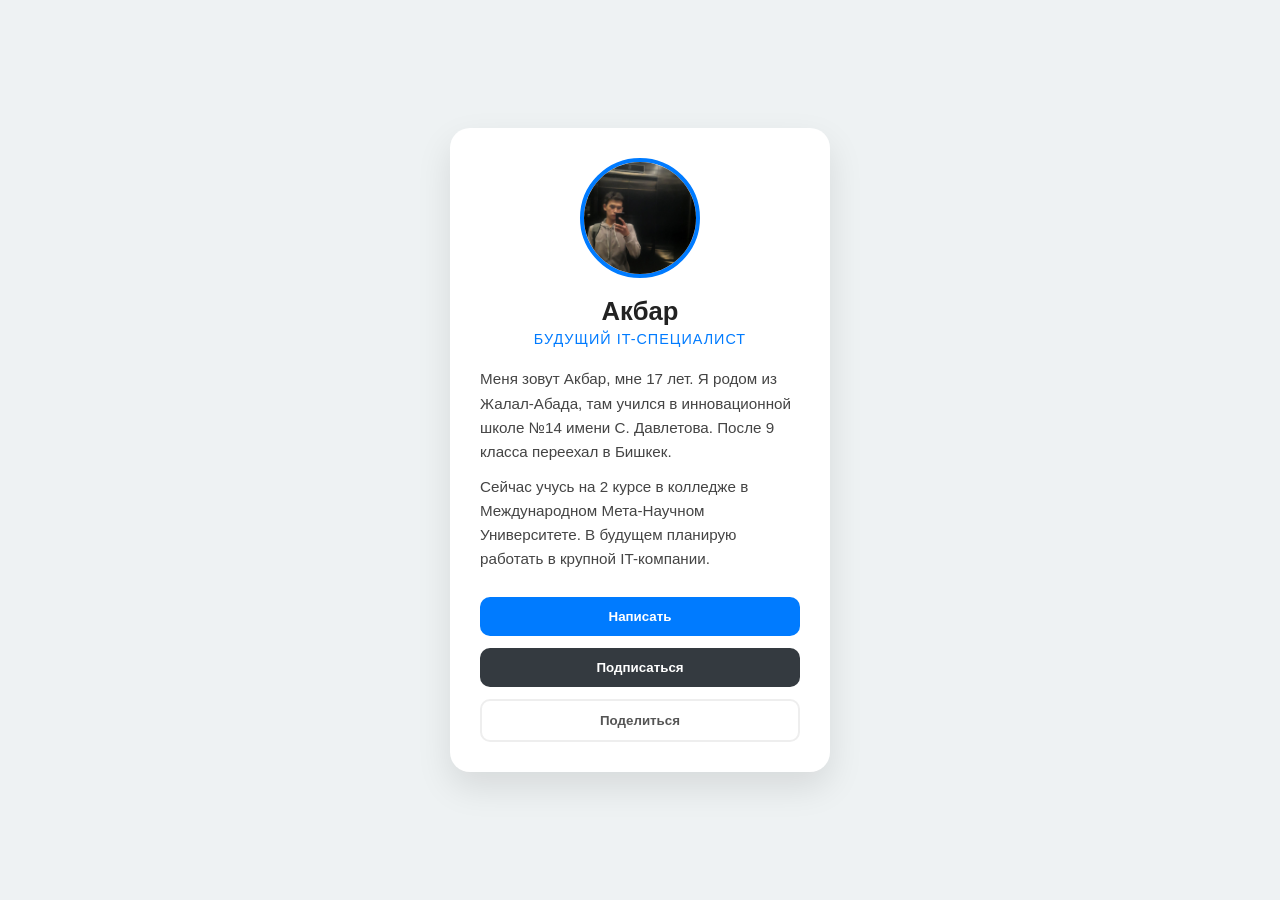
<file: task-a1/index.html>
<!DOCTYPE html>
<html lang="ru">

<head>
    <meta charset="UTF-8">
    <meta name="viewport" content="width=device-width, initial-scale=1.0">
    <title>Профиль Акбара</title>
    <link rel="stylesheet" href="style.css">
</head>

<body>
    <main class="container">
        <article class="profile-card">
            <header class="profile-header">
                <img src="photo_2026-03-25_15-58-59.jpg" alt="Акbar" class="avatar">
                <h1>Акбар</h1>
                <p class="job-title">Будущий IT-специалист</p>
            </header>

            <section class="profile-bio">
                <p>Меня зовут Акбар, мне 17 лет. Я родом из Жалал-Абада, там учился в инновационной школе №14 имени С. Давлетова. После 9 класса переехал в Бишкек.</p>
                <p>Сейчас учусь на 2 курсе в колледже в Международном Мета-Научном Университете. В будущем планирую работать в крупной IT-компании.</p>
            </section>

            <footer class="profile-actions">
                <button class="btn btn-primary">Написать</button>
                <button class="btn btn-secondary">Подписаться</button>
                <button class="btn btn-outline">Поделиться</button>
            </footer>
        </article>
    </main>
</body>

</html>
</file>
<file: task-a1/style.css>
* {
    box-sizing: border-box;
    margin: 0;
    padding: 0;
}

body {
    font-family: 'Segoe UI', Tahoma, Geneva, Verdana, sans-serif;
    background-color: #eef2f3;
    display: flex;
    justify-content: center;
    align-items: center;
    min-height: 100vh;
}

.profile-card {
    background-color: #fff;
    width: 380px;
    padding: 30px;
    border-radius: 20px;
    box-shadow: 0 15px 35px rgba(0, 0, 0, 0.1);
    text-align: center;
}

.avatar {
    width: 120px;
    height: 120px;
    border-radius: 50%;
    object-fit: cover;
    border: 4px solid #007bff;
    margin-bottom: 15px;
}

h1 {
    font-size: 1.6rem;
    color: #222;
    margin-bottom: 5px;
}

.job-title {
    color: #007bff;
    font-size: 0.9rem;
    text-transform: uppercase;
    letter-spacing: 1px;
    margin-bottom: 20px;
}

.profile-bio {
    font-size: 0.95rem;
    color: #444;
    line-height: 1.6;
    margin-bottom: 25px;
    text-align: left;
}

.profile-bio p {
    margin-bottom: 10px;
}

.profile-actions {
    display: flex;
    flex-direction: column;
    gap: 12px;
}

.btn {
    padding: 12px;
    border: none;
    border-radius: 10px;
    cursor: pointer;
    font-weight: 600;
    transition: all 0.3s ease;
}

.btn-primary {
    background-color: #007bff;
    color: white;
}

.btn-primary:hover {
    background-color: #0056b3;
    transform: translateY(-2px);
}

.btn-secondary {
    background-color: #343a40;
    color: white;
}

.btn-secondary:hover {
    background-color: #23272b;
    transform: translateY(-2px);
}

.btn-outline {
    background-color: transparent;
    border: 2px solid #eee;
    color: #555;
}

.btn-outline:hover {
    border-color: #007bff;
    color: #007bff;
}
</file>
